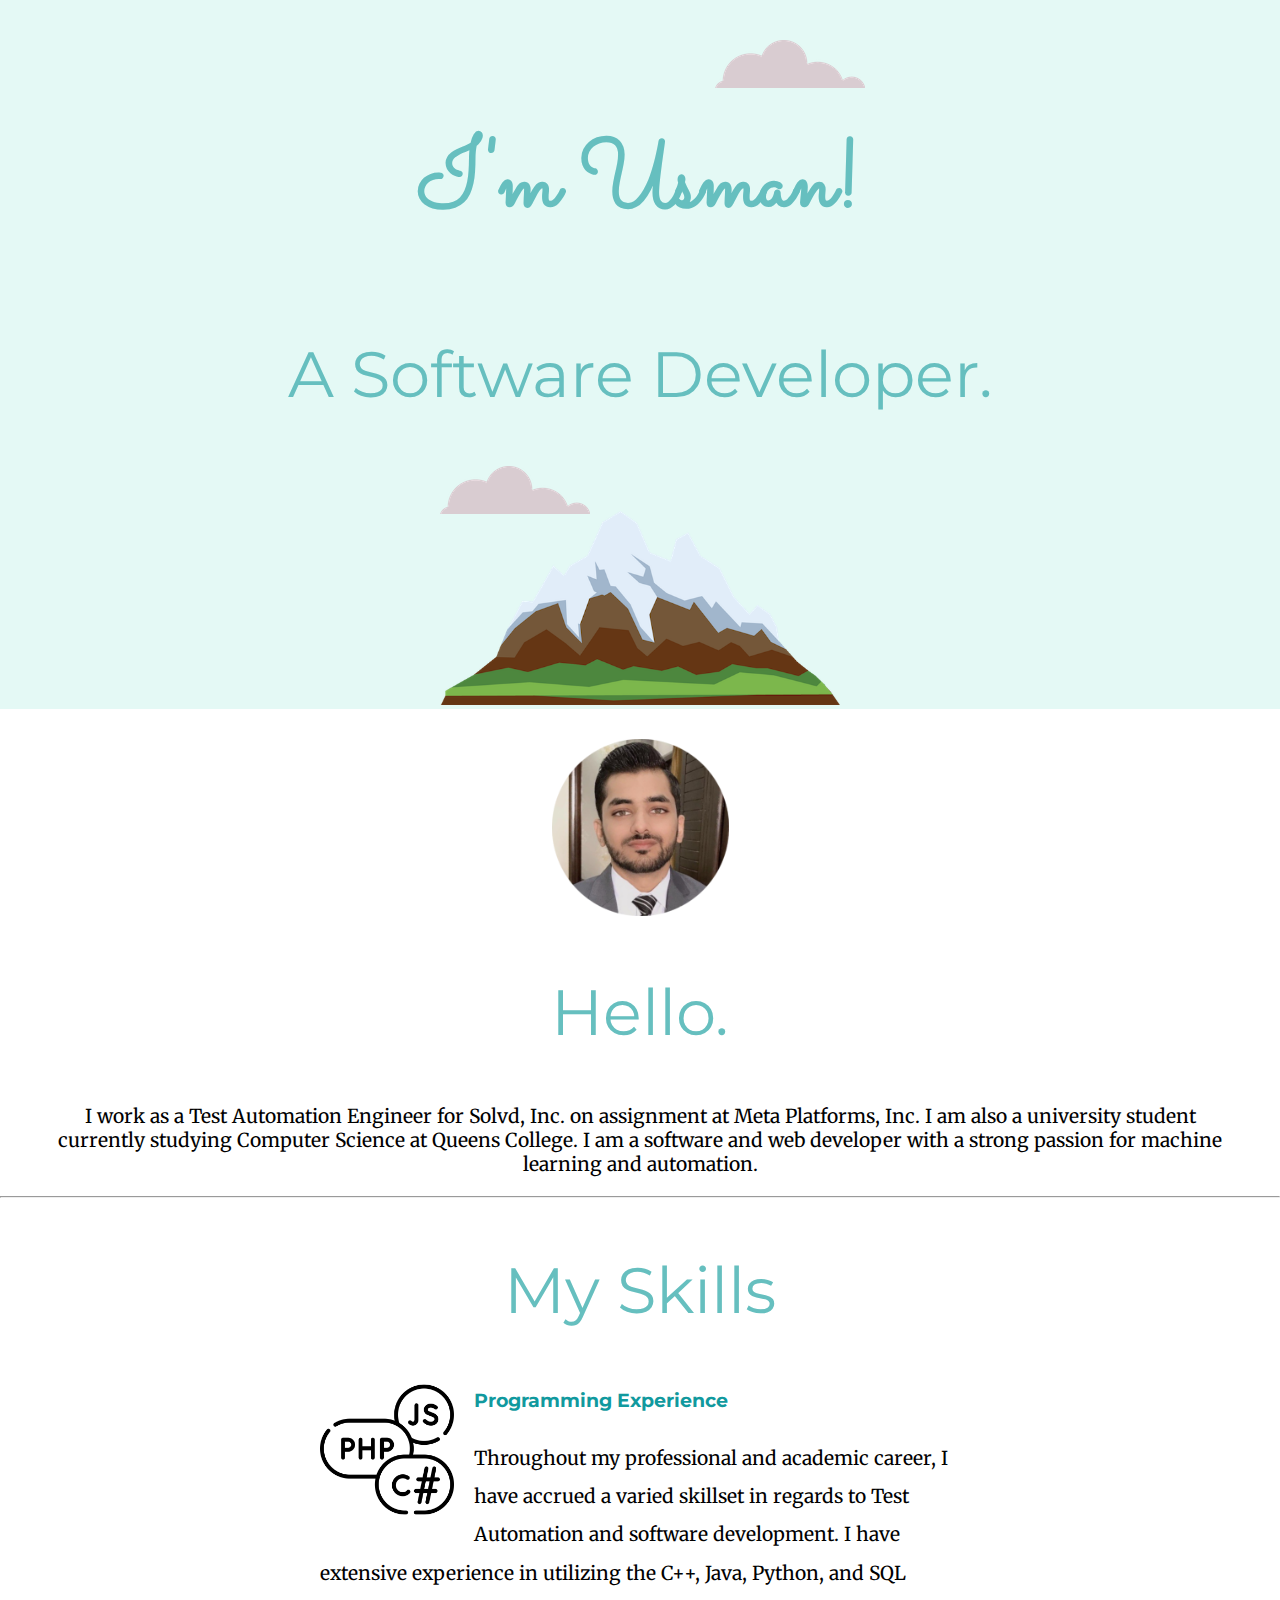
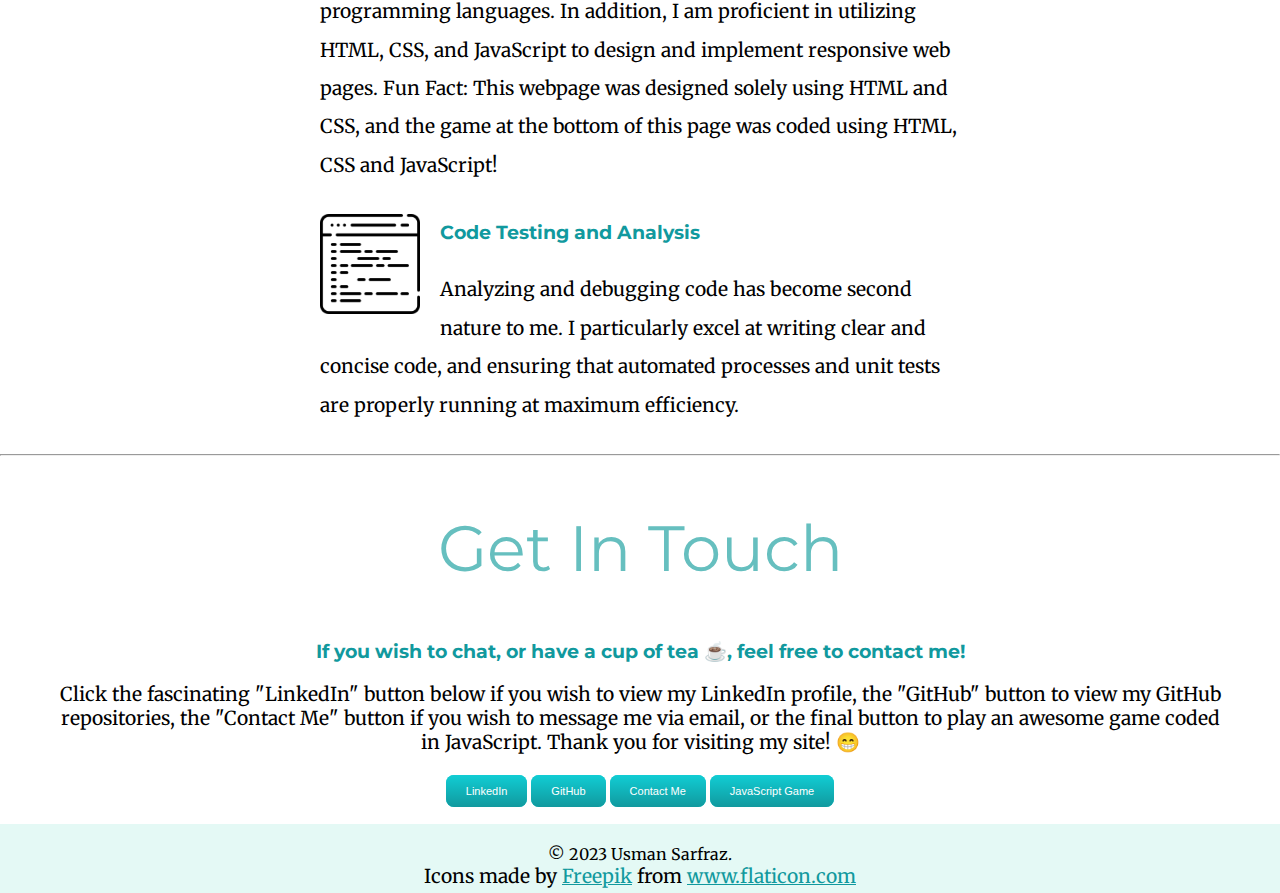
<file: index.html>
<!DOCTYPE html>
<html lang="en" dir="ltr">

<head>
  <meta charset="utf-8">
  <meta name="viewport" content="width=device-width, initial-scale=1">
  <title>Usman's Site</title>
  <link rel="stylesheet" href="css/styles.css">
  <link rel="icon" href="favicon (1).ico">
  <link rel="preconnect" href="https://fonts.googleapis.com">
  <link rel="preconnect" href="https://fonts.gstatic.com" crossorigin>
  <link href="https://fonts.googleapis.com/css2?family=Merriweather&family=Montserrat&family=Sacramento&display=swap" rel="stylesheet">
</head>

<body>
  <div class="top-container">
    <img class="top-cloud" src="images/cloud.png" alt="cloud-image" class="responsive">
    <h1>I'm Usman!</h1>
    <h2>A Software Developer.</h2>
    <img class="bottom-cloud" src="images/cloud.png" alt="cloud-image" class="responsive">
    <img src="images/mountain.png" alt="mountain-image" class="responsive">
  </div>

  <div class="middle-container">
    <div class="profile">
      <img class = "usman-pic" src="images/Usman Sarfraz 40.png" alt="Usman-Sarfraz-img" class="responsive">
      <h2>Hello.</h2>
      <p class = profile-paragraph>I work as a Test Automation Engineer for Solvd, Inc. on assignment at Meta Platforms, Inc. I am also a university student currently studying Computer Science at Queens College. I am a software and web developer with a strong passion for machine learning and automation.</p>
    </div>
    <hr>
    <div class="skills">
      <h2>My Skills</h2>
      <div class="skill-row">
        <img class="coding-image" src="images/coding-language.png" alt="coding-languages-img" class="responsive">
        <h3>Programming Experience</h3>
        <p>Throughout my professional and academic career, I have accrued a varied skillset in regards to Test Automation and software development. I have extensive experience in utilizing the C++, Java, Python, and SQL programming languages. In addition, I am proficient in utilizing HTML, CSS, and JavaScript to design and implement responsive web pages. Fun Fact: This webpage was designed
          solely using HTML and CSS, and the game at the bottom of this page was coded using HTML, CSS and JavaScript!</p>
      </div>
      <div class="skill-row">
        <img class="code-review" src="images/coding.png" alt="code-review-img" class="responsive">
        <h3>Code Testing and Analysis</h3>
        <p class= "code-review-text">Analyzing and debugging code has become second nature to me. I particularly excel at writing clear and concise code, and ensuring that automated processes and unit tests are properly running at maximum efficiency.</p>
      </div>
    </div>
    <hr>
    <div class="contact-me">
      <h2>Get In Touch</h2>
      <h3>If you wish to chat, or have a cup of tea <span id="teacup">☕</span>, feel free to contact me!</h3>
      <p class="ending-paragraph">Click the fascinating "LinkedIn" button below if you wish to view my LinkedIn profile, the "GitHub" button to view my GitHub repositories, the "Contact Me" button if you wish to message me via email, or the final button to play an awesome game coded in JavaScript. Thank you for visiting my site! 😁</p>
      <div class="bottom-container">
        <a class="LinkedinBtn" href="https://www.linkedin.com/in/usman-sarfraz-7ba4911b4/">LinkedIn</a>
        <a class="GitHubBtn" href="https://github.com/usarfraz3434">GitHub</a>
        <a class="btn" href="mailto:usarfraz1997@gmail.com">Contact Me</a>
        <a class = "JavaScriptGameBtn" href="JavaScriptGame/index.html">JavaScript Game</a>
      </div>
      
    </div>
  </div>




  <div class="bottom-portion" <p>© 2023 Usman Sarfraz.</p>
    <p>Icons made by <a href="https://www.freepik.com" title="Freepik">Freepik</a> from <a href="https://www.flaticon.com/" title="Flaticon">www.flaticon.com</a></p>


</body>

</html>
</file>
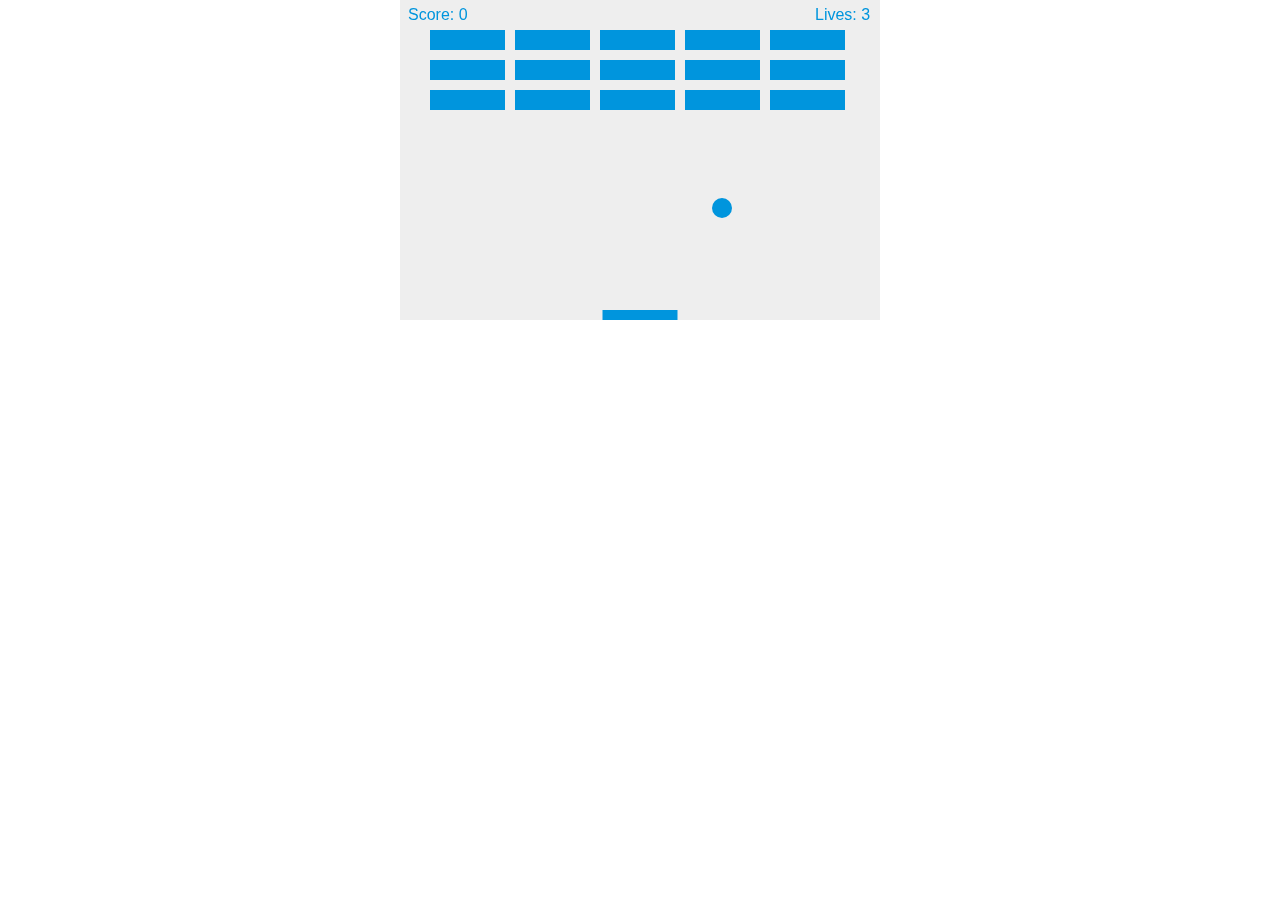
<file: JavaScriptGame/index.html>
<!DOCTYPE html>
<html lang="en-US">
  <head>
    <meta charset="utf-8" />
    <title>JavaScript Game</title>
    <link rel="icon" href="../javascript_icon_130900.ico" />
    <style>
      * {
        padding: 0;
        margin: 0;
      }
      canvas {
        background: #eee;
        display: block;
        margin: 0 auto;
      }
    </style>
  </head>
  <body>
    <canvas id="myCanvas" width="480" height="320"></canvas>

    <script>
      // JavaScript code goes here
      const canvas = document.getElementById("myCanvas");
      const ctx = canvas.getContext("2d");

      let x = canvas.width / 2;
      let y = canvas.height - 30;
      let dx = 2;
      let dy = -2;
      const ballRadius = 10;
      const paddleHeight = 10;
      const paddleWidth = 75;
      let paddleX = (canvas.width - paddleWidth) / 2;
      let rightPressed = false;
      let leftPressed = false;
      const brickRowCount = 3;
      const brickColumnCount = 5;
      const brickWidth = 75;
      const brickHeight = 20;
      const brickPadding = 10;
      const brickOffsetTop = 30;
      const brickOffsetLeft = 30;
      const bricks = [];
      for (let c = 0; c < brickColumnCount; c++) {
        bricks[c] = [];
        for (let r = 0; r < brickRowCount; r++) {
          bricks[c][r] = { x: 0, y: 0, status: 1 };
        }
      }
      let score = 0;
      let lives = 3;

      function drawBall() {
        ctx.beginPath();
        ctx.arc(x, y, ballRadius, 0, Math.PI * 2);

        ctx.fillStyle = "#0095DD";
        ctx.fill();
        ctx.closePath();
      }

      function drawPaddle() {
        ctx.beginPath();
        ctx.rect(
          paddleX,
          canvas.height - paddleHeight,
          paddleWidth,
          paddleHeight
        );
        ctx.fillStyle = "#0095DD";
        ctx.fill();
        ctx.closePath();
      }

      function drawBricks() {
        for (let c = 0; c < brickColumnCount; c++) {
          for (let r = 0; r < brickRowCount; r++) {
            if (bricks[c][r].status === 1) {
              const brickX = c * (brickWidth + brickPadding) + brickOffsetLeft;
              const brickY = r * (brickHeight + brickPadding) + brickOffsetTop;
              bricks[c][r].x = brickX;
              bricks[c][r].y = brickY;
              ctx.beginPath();
              ctx.rect(brickX, brickY, brickWidth, brickHeight);
              ctx.fillStyle = "#0095DD";
              ctx.fill();
              ctx.closePath();
            }
          }
        }
      }

      function draw() {
        ctx.clearRect(0, 0, canvas.width, canvas.height);
        drawBricks();
        drawBall();
        drawPaddle();
        drawScore();
        drawLives();
        collisionDetection();

        x += dx;
        y += dy;
        if (x + dx > canvas.width - ballRadius || x + dx < ballRadius) {
          dx = -dx;
        }

        if (y + dy < ballRadius) {
          dy = -dy;
        } else if (y + dy > canvas.height - ballRadius) {
          if (x > paddleX && x < paddleX + paddleWidth) {
            dy = -dy;
          } else {
            lives--;
            if (!lives) {
              alert("GAME OVER");
              document.location.reload();
            } else {
              x = canvas.width / 2;
              y = canvas.height - 30;
              dx = 2;
              dy = -2;
              paddleX = (canvas.width - paddleWidth) / 2;
            }
          }
        }

        if (rightPressed) {
          paddleX = Math.min(paddleX + 7, canvas.width - paddleWidth);
        } else if (leftPressed) {
          paddleX = Math.max(paddleX - 7, 0);
        }

        requestAnimationFrame(draw);
      }

      document.addEventListener("keydown", keyDownHandler, false);
      document.addEventListener("keyup", keyUpHandler, false);
      document.addEventListener("mousemove", mouseMoveHandler, false);

      function mouseMoveHandler(e) {
        const relativeX = e.clientX - canvas.offsetLeft;
        if (relativeX > 0 && relativeX < canvas.width) {
          paddleX = relativeX - paddleWidth / 2;
        }
      }

      function keyDownHandler(e) {
        if (e.key === "Right" || e.key === "ArrowRight") {
          rightPressed = true;
        } else if (e.key === "Left" || e.key === "ArrowLeft") {
          leftPressed = true;
        }
      }

      function keyUpHandler(e) {
        if (e.key === "Right" || e.key === "ArrowRight") {
          rightPressed = false;
        } else if (e.key === "Left" || e.key === "ArrowLeft") {
          leftPressed = false;
        }
      }

      function collisionDetection() {
        for (let c = 0; c < brickColumnCount; c++) {
          for (let r = 0; r < brickRowCount; r++) {
            const b = bricks[c][r];
            if (b.status === 1) {
              if (
                x > b.x &&
                x < b.x + brickWidth &&
                y > b.y &&
                y < b.y + brickHeight
              ) {
                dy = -dy;
                b.status = 0;
                score++;
                if (score === brickRowCount * brickColumnCount) {
                  alert("YOU WIN, CONGRATULATIONS!");
                  document.location.reload();
                }
              }
            }
          }
        }
      }

      function drawScore() {
        ctx.font = "16px Arial";
        ctx.fillStyle = "#0095DD";
        ctx.fillText(`Score: ${score}`, 8, 20);
      }

      function drawLives() {
        ctx.font = "16px Arial";
        ctx.fillStyle = "#0095DD";
        ctx.fillText(`Lives: ${lives}`, canvas.width - 65, 20);
      }

      draw();
    </script>
  </body>
</html>
</file>
<file: css/styles.css>
body {
  margin: 0;
  text-align: center;
  font-family: "Merriweather", serif;
}

h1 {
  font-size: 6rem;
  margin: 50px auto 0 auto;
  font-family: "Sacramento", cursive;
  color: #66bfbf;
  line-height: 2;
}

h2 {
  font-size: 4rem;
  font-family: "Montserrat", sans-serif;
  color: #66bfbf;
  font-weight: normal;
}

p {
  font-size: 1.2rem;
  margin: auto;
}

h3 {
  font-family: "Montserrat", sans-serif;
  color: #11999e;
}

.top-container {
  background-color: #e4f9f5;
  position: relative;
  padding-top: 40px;
}

.middle-container {
}

.bottom-container {
  margin-top: 25px;
  margin-bottom: 25px;
}

.responsive {
  width: 100%;
  max-width: 400px;
  height: auto;
}

.top-cloud {
  position: absolute;
  margin: auto;
  margin-left: 75px;
  max-width: 30%;
}

.bottom-cloud {
  position: absolute;
  margin: auto;
  max-width: 30%;
}

.usman-pic {
  width: 15%;
  max-width: 100%;
  margin: auto;
}
a {
  color: #11999e;
}

.profile {
  margin-top: 30px;
  margin-left: 50px;
  margin-right: 50px;
  margin-bottom: 20px;
}

.profile-paragraph {
}

.skill-row {
  max-width: 50%;
  margin: 30px auto 30px auto;
  text-align: left;
  line-height: 2;
}

.coding-image {
  width: 21%;
  float: left;
  margin-right: 20px;
}

.code-review {
  width: 27%;
  max-width: 100px;
  float: left;
  margin-right: 20px;
}

.ending-paragraph {
  margin-left: 50px;
  margin-right: 50px;
}

#teacup {
  color: black;
}

.btn {
  display: inline;
  text-align: center;
  background: #11cdd4;
  background-image: -webkit-linear-gradient(top, #11cdd4, #11999e);
  background-image: -moz-linear-gradient(top, #11cdd4, #11999e);
  background-image: -ms-linear-gradient(top, #11cdd4, #11999e);
  background-image: -o-linear-gradient(top, #11cdd4, #11999e);
  background-image: linear-gradient(to bottom, #11cdd4, #11999e);
  -webkit-border-radius: 8;
  -moz-border-radius: 8;
  border-radius: 8px;
  font-family: Arial;
  color: #ffffff;
  font-size: 11px;
  padding: 10px 20px 10px 20px;
  margin-bottom: 15px;
  text-decoration: none;
}

.btn:hover {
  background: #30e3cb;
  background-image: -webkit-linear-gradient(top, #30e3cb, #2bc4ad);
  background-image: -moz-linear-gradient(top, #30e3cb, #2bc4ad);
  background-image: -ms-linear-gradient(top, #30e3cb, #2bc4ad);
  background-image: -o-linear-gradient(top, #30e3cb, #2bc4ad);
  background-image: linear-gradient(to bottom, #30e3cb, #2bc4ad);
  text-decoration: none;
}

.LinkedinBtn {
  display: inline;
  text-align: center;
  background: #11cdd4;
  background-image: -webkit-linear-gradient(top, #11cdd4, #11999e);
  background-image: -moz-linear-gradient(top, #11cdd4, #11999e);
  background-image: -ms-linear-gradient(top, #11cdd4, #11999e);
  background-image: -o-linear-gradient(top, #11cdd4, #11999e);
  background-image: linear-gradient(to bottom, #11cdd4, #11999e);
  -webkit-border-radius: 8;
  -moz-border-radius: 8;
  border-radius: 8px;
  font-family: Arial;
  color: #ffffff;
  font-size: 11px;
  padding: 10px 20px 10px 20px;
  text-decoration: none;
  margin-top: 10px;
}

.LinkedinBtn:hover {
  background: #30e3cb;
  background-image: -webkit-linear-gradient(top, #30e3cb, #2bc4ad);
  background-image: -moz-linear-gradient(top, #30e3cb, #2bc4ad);
  background-image: -ms-linear-gradient(top, #30e3cb, #2bc4ad);
  background-image: -o-linear-gradient(top, #30e3cb, #2bc4ad);
  background-image: linear-gradient(to bottom, #30e3cb, #2bc4ad);
  text-decoration: none;
}

.GitHubBtn {
  display: inline;
  text-align: center;
  background: #11cdd4;
  background-image: -webkit-linear-gradient(top, #11cdd4, #11999e);
  background-image: -moz-linear-gradient(top, #11cdd4, #11999e);
  background-image: -ms-linear-gradient(top, #11cdd4, #11999e);
  background-image: -o-linear-gradient(top, #11cdd4, #11999e);
  background-image: linear-gradient(to bottom, #11cdd4, #11999e);
  -webkit-border-radius: 8;
  -moz-border-radius: 8;
  border-radius: 8px;
  font-family: Arial;
  color: #ffffff;
  font-size: 11px;
  padding: 10px 20px 10px 20px;
  text-decoration: none;
  margin-top: 10px;
  margin-bottom: 10px;
}

.GitHubBtn:hover {
  background: #30e3cb;
  background-image: -webkit-linear-gradient(top, #30e3cb, #2bc4ad);
  background-image: -moz-linear-gradient(top, #30e3cb, #2bc4ad);
  background-image: -ms-linear-gradient(top, #30e3cb, #2bc4ad);
  background-image: -o-linear-gradient(top, #30e3cb, #2bc4ad);
  background-image: linear-gradient(to bottom, #30e3cb, #2bc4ad);
  text-decoration: none;
}

.JavaScriptGameBtn {
  display: inline;
  text-align: center;
  background: #11cdd4;
  background-image: -webkit-linear-gradient(top, #11cdd4, #11999e);
  background-image: -moz-linear-gradient(top, #11cdd4, #11999e);
  background-image: -ms-linear-gradient(top, #11cdd4, #11999e);
  background-image: -o-linear-gradient(top, #11cdd4, #11999e);
  background-image: linear-gradient(to bottom, #11cdd4, #11999e);
  -webkit-border-radius: 8;
  -moz-border-radius: 8;
  border-radius: 8px;
  font-family: Arial;
  color: #ffffff;
  font-size: 11px;
  padding: 10px 20px 10px 20px;
  text-decoration: none;
  margin-top: 10px;
  margin-bottom: 10px;
}

.JavaScriptGameBtn:hover {
  background: #30e3cb;
  background-image: -webkit-linear-gradient(top, #30e3cb, #2bc4ad);
  background-image: -moz-linear-gradient(top, #30e3cb, #2bc4ad);
  background-image: -ms-linear-gradient(top, #30e3cb, #2bc4ad);
  background-image: -o-linear-gradient(top, #30e3cb, #2bc4ad);
  background-image: linear-gradient(to bottom, #30e3cb, #2bc4ad);
  text-decoration: none;
}

.bottom-portion {
  background-color: #e4f9f5;
  display: block;
  padding-top: 20px;
  margin-bottom: 0px;
  padding-bottom: 5px;
}
</file>
